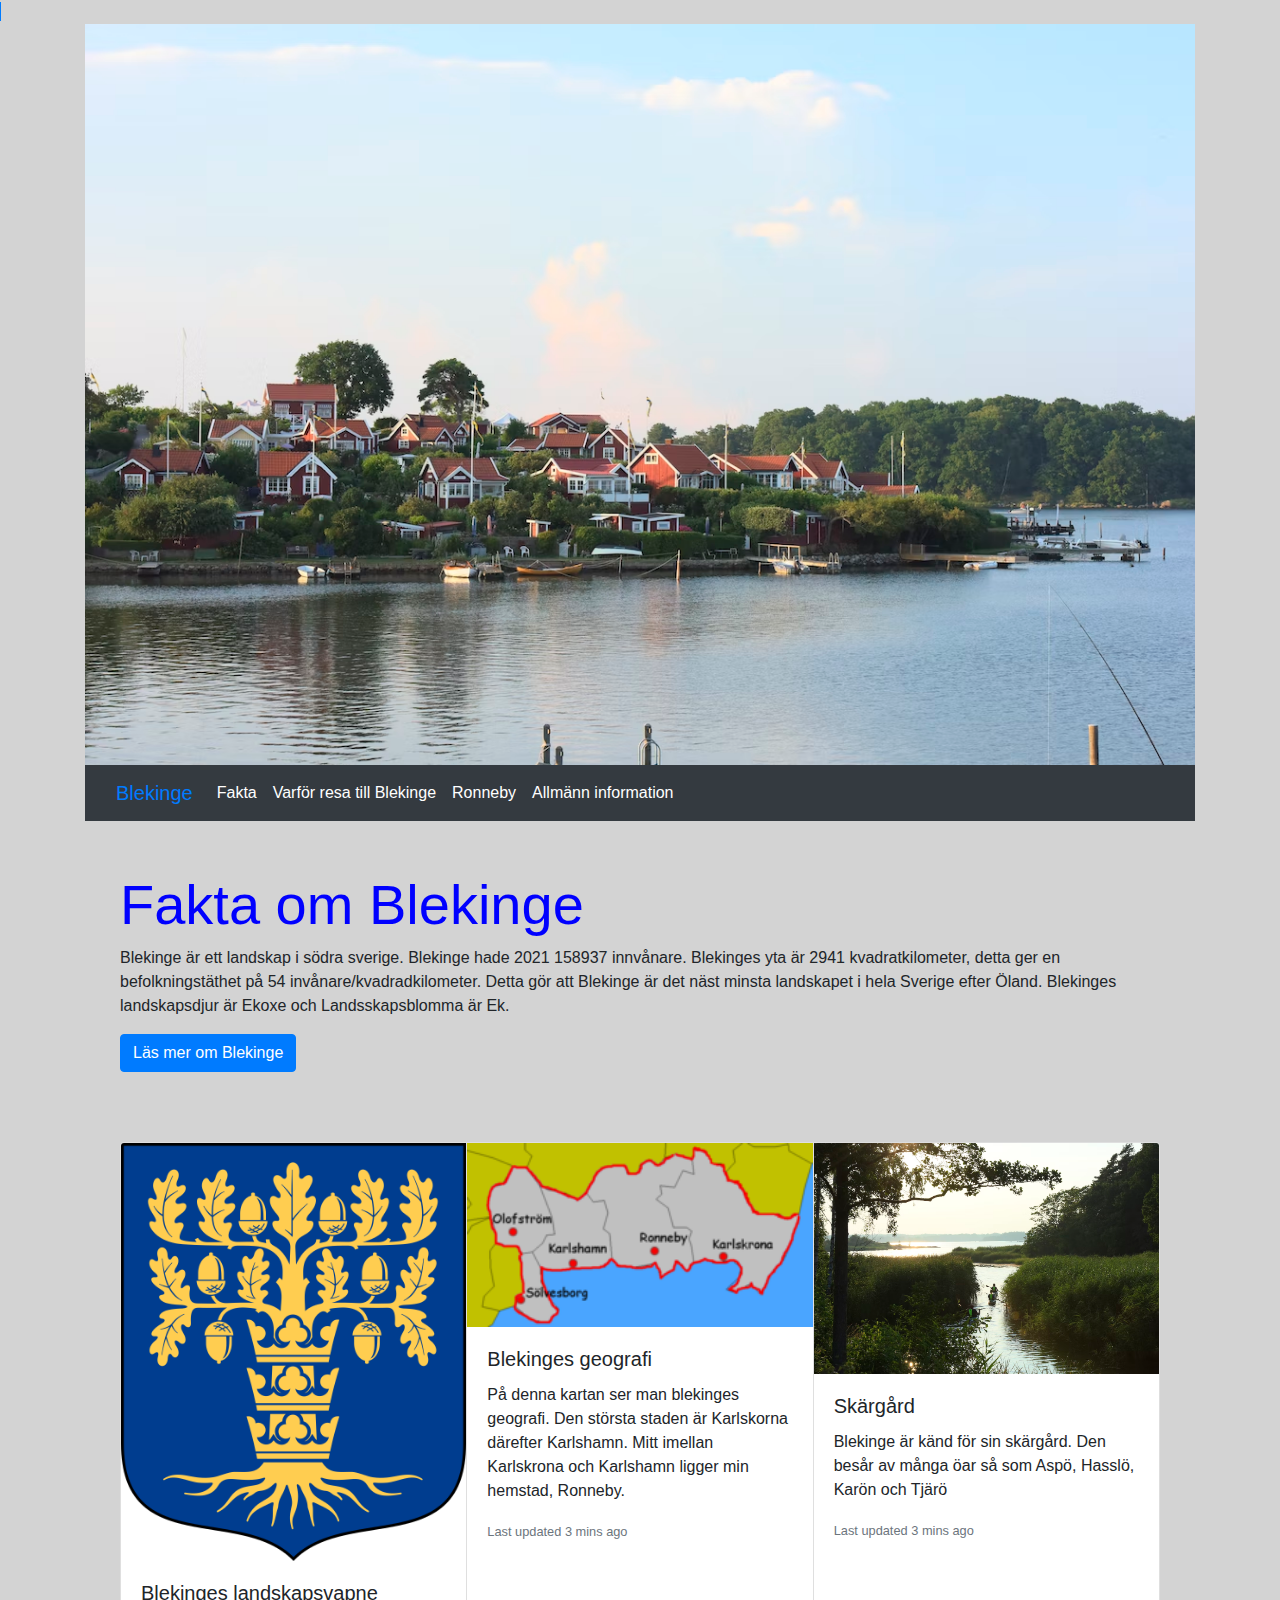
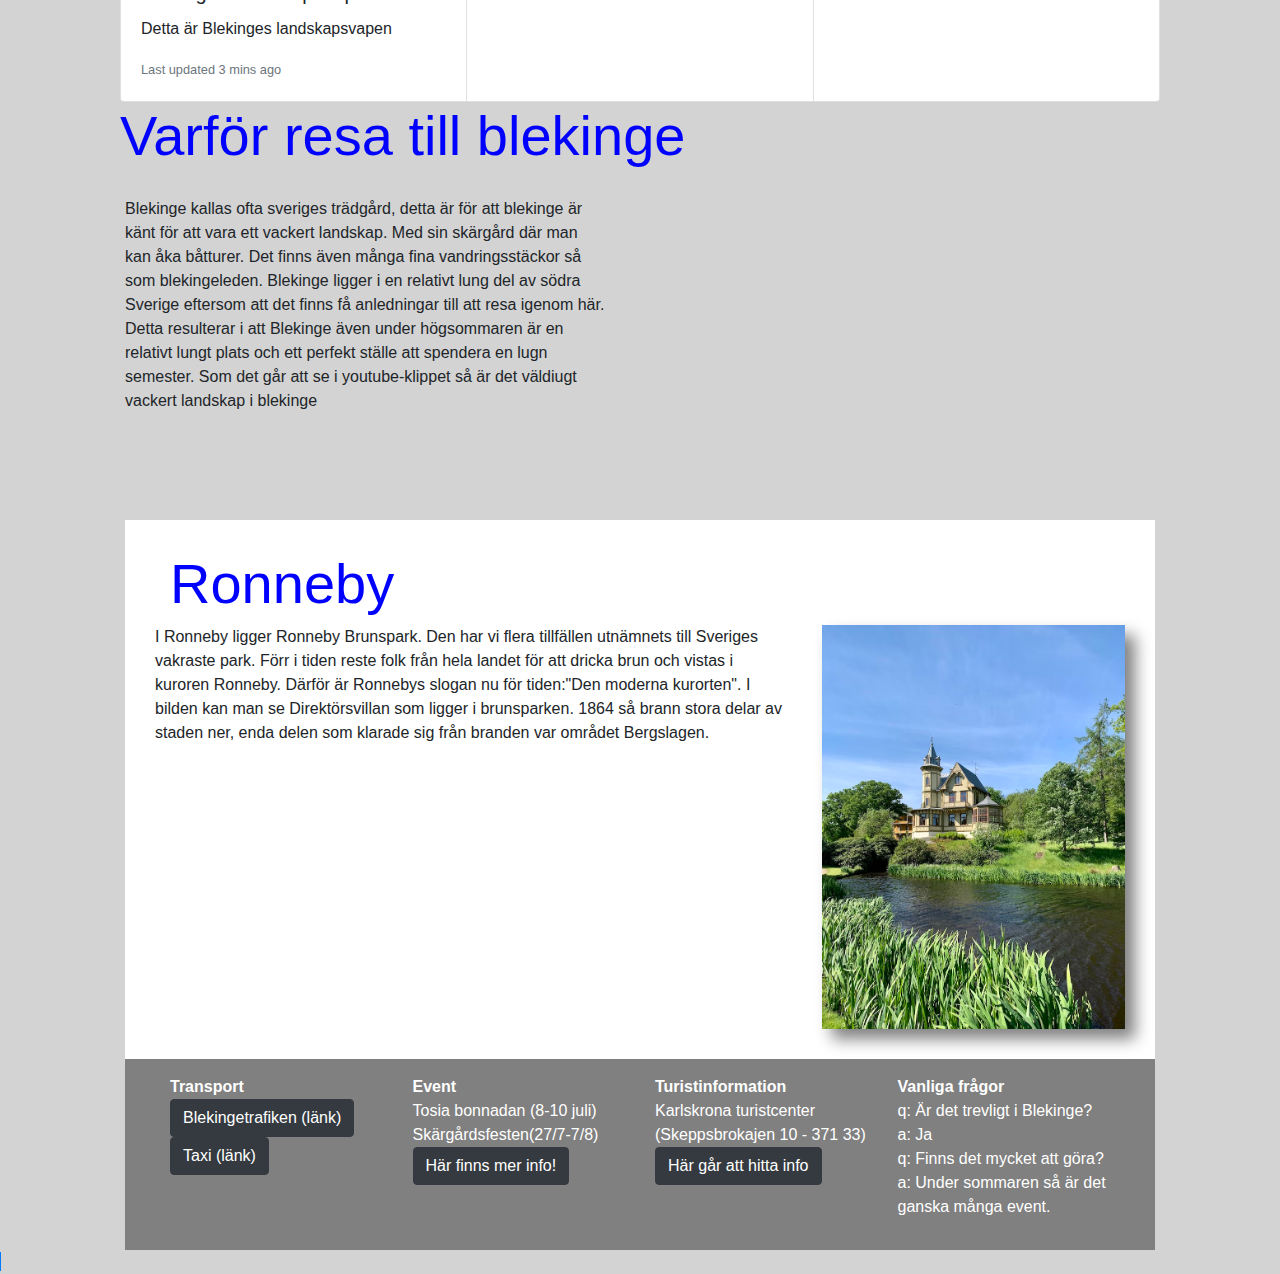
<file: Bootstrap - Responsiv hemsida/index.html>
<!doctype html>
  <html lang="en">
  <head>
    <!-- Required meta tags -->
    <meta charset="utf-8">
    <meta name="viewport" content="width=device-width, initial-scale=1">

    <!-- Bootstrap CSS -->
    <link href="css\bootstrap.css" rel="stylesheet">
    <link rel="stylesheet" href="css\style.css">
    <span class="border border-primary">
      <title>Res till Blekinge </title>
    </head>

    <body>
      <div class="container">
        <!--Header som innehåller en bild på blekinge skärgård från unsplash -->
        <img src="img/skärgård.png" class="img-fluid">
        <!--meny-->
        <nav class="navbar navbar-expand-lg bg-dark">
          <div class="container-fluid">
            <a class="navbar-brand" href="#">Blekinge</a>
            <button class="navbar-toggler" type="button" data-bs-toggle="collapse" data-bs-target="#navbarNav" aria-controls="navbarNav" aria-expanded="false" aria-label="Toggle navigation">
              <span class="navbar-toggler-icon">≣</span>
            </button>
            <div class="collapse navbar-collapse" id="navbarNav">
              <ul class="navbar-nav">
                <li class="nav-item">
                  <a class="nav-link active meny" aria-current="page" href="#rubrik">Fakta</a>
                </li>
                <li class="nav-item">
                  <a class="nav-link meny" href="#vrfresa">Varför resa till Blekinge</a>
                </li>
                <li class="nav-item">
                  <a class="nav-link meny" href="#ronneby">Ronneby</a>
                </li>
                <li class="nav-item">
                  <a class="nav-link meny" href="#transport">Allmänn information </a>
                </li>
              </ul>
            </div>
          </div>
        </nav>
        <!--Här har jag några cards med allmänn info-->
        <section class="marginal">
          <div class="container">
            <h1 class="title display-4" id="rubrik">Fakta om Blekinge</h1>
            <p>Blekinge är ett landskap i södra sverige. Blekinge hade 2021 158937 innvånare. Blekinges yta är 2941 kvadratkilometer, detta ger en befolkningstäthet på 54 invånare/kvadradkilometer. Detta gör att Blekinge är det näst minsta landskapet i hela Sverige efter Öland. Blekinges landskapsdjur är Ekoxe och Landsskapsblomma är Ek. </p>
            <a class="btn btn-primary" href="https://sv.wikipedia.org/wiki/Blekinge" role="button">Läs mer om Blekinge</a>
          </div>
          
        </section>
        <section class="marginal">
          <div class="container">
           <div class="card-group">
            <div class="card cardmarginal">
              <img src="img/landskapsvapen.png" class="card-img-top" alt="Blekinges landskapsvapen">
              <div class="card-body">
                <h5 class="card-title">Blekinges landskapsvapne</h5>
                <p class="card-text">Detta är Blekinges landskapsvapen  </p>
                <p class="card-text"><small class="text-muted">Last updated 3 mins ago</small></p>
              </div>
            </div>
            <div class="card cardmarginal">
              <img src="img/karta.png" class="card-img-top" alt="En karta över blekinge som visar städerna">
              <div class="card-body">
                <h5 class="card-title">Blekinges geografi</h5>
                <p class="card-text">På denna kartan ser man blekinges geografi. Den största staden är Karlskorna därefter Karlshamn. Mitt imellan Karlskrona och Karlshamn ligger min hemstad, Ronneby. </p>
                <p class="card-text"><small class="text-muted">Last updated 3 mins ago</small></p>
              </div>
            </div>
            <div class="card cardmarginal">
              <img src="img/skärgård2.png" class="card-img-top" alt="...">
              <div class="card-body">
                <h5 class="card-title">Skärgård</h5>
                <p class="card-text">Blekinge är känd för sin skärgård. Den besår av många öar så som Aspö, Hasslö, Karön och Tjärö</p>
                <p class="card-text"><small class="text-muted">Last updated 3 mins ago</small></p>
              </div>
            </div>
          </div>
        </div>
        <section>
          <div class="container">
            <h2 class="display-4 title" id="vrfresa">Varför resa till blekinge</h2>
          </div>
          <div class="row">
            <div class="col-lg-6"><p class="textpadding">  Blekinge kallas ofta sveriges trädgård, detta är för att blekinge är känt för att vara ett vackert landskap. Med sin skärgård där man kan åka båtturer. Det finns även många fina vandringsstäckor så som blekingeleden. Blekinge ligger i en relativt lung del av södra Sverige eftersom att det finns få anledningar till att resa igenom här. Detta resulterar i att Blekinge även under högsommaren är en relativt lungt plats och ett perfekt ställe att spendera en lugn semester. Som det går att se i youtube-klippet så är det väldiugt vackert landskap i blekinge </p>
            </div>
            <div class="col-lg-6">
              <div class="embed-responsive embed-responsive-16by9">
                <iframe class="embed-responsive-item" width="560" height="315" src="https://www.youtube.com/embed/pTumG_51BTg" title="YouTube video player" frameborder="0" allow="accelerometer; autoplay; clipboard-write; encrypted-media; gyroscope; picture-in-picture" allowfullscreen></iframe>
              </div>
            </div>

          </section>
          <section class="marginal ronnebybakgrund">
            <div class="container">
              <h2 class="display-4 title" id="ronneby">Ronneby</h2>
            </div>
            <div class="row">
              <div class="col-lg-8"><p>I Ronneby ligger Ronneby Brunspark. Den har vi flera tillfällen utnämnets till Sveriges vakraste park. Förr i tiden reste folk från hela landet för att dricka brun och vistas i kuroren Ronneby. Därför är Ronnebys slogan nu för tiden:"Den moderna kurorten". I bilden kan man se Direktörsvillan som ligger i brunsparken. 1864 så brann stora delar av staden ner, enda delen som klarade sig från branden var området Bergslagen.  </p>
              </div>
              <div class="col-lg-4">
               <img src="img/ronneby.png" class="img-fluid skugga">
             </div>
           </section>
           <footer class="footer mt-auto py-3 sidfot marginal" id="transport">
             <div class="container">
               <div class="row">
                <div class="col-lg-3 kolumnpadding">
                  <strong>Transport</strong><br>
                  <a class="btn btn-dark" href="https://blekingetrafiken.se/#/" role="button">Blekingetrafiken (länk)</a><br>
                  <a class="btn btn-dark" href="https://www.sverigetaxiblekinge.se/" role="button">Taxi (länk)</a><br>

                </div>
                <div class="col-lg-3 kolumnpadding"><strong>Event</strong><br>
                  Tosia bonnadan (8-10 juli)<br>
                  Skärgårdsfesten(27/7-7/8)<br>
                  <a class="btn btn-dark" href="https://www.visitblekinge.se/evenemang" role="button">Här finns mer info!</a><br>

                </div>
                <div class="col-lg-3 kolumnpadding"><strong>Turistinformation</strong><br>
                  Karlskrona turistcenter (Skeppsbrokajen 10 - 371 33)<br>
                  <a class="btn btn-dark" href="https://www.visitblekinge.se/" role="button">Här går att hitta info</a><br>
                </div>
                <div class="col-lg-3 kolumnpadding"><strong>Vanliga frågor</strong><br>
                  q: Är det trevligt i Blekinge?<br>
                  a: Ja<br>
                   q: Finns det mycket att göra?<br>
                  a: Under sommaren så är det ganska många event.<br>
                </div>
              </div>
            </div>
          </footer>
        </div>
      </div>
    </div>
  </section>
</section>
</section>
</div>

<!-- Optional JavaScript; choose one of the two! -->

<!-- Option 1: Bootstrap Bundle with Popper -->
<script src="https://cdn.jsdelivr.net/npm/bootstrap@5.1.3/dist/js/bootstrap.bundle.min.js" integrity="sha384-ka7Sk0Gln4gmtz2MlQnikT1wXgYsOg+OMhuP+IlRH9sENBO0LRn5q+8nbTov4+1p" crossorigin="anonymous"></script>


</body>
</html>
</file>
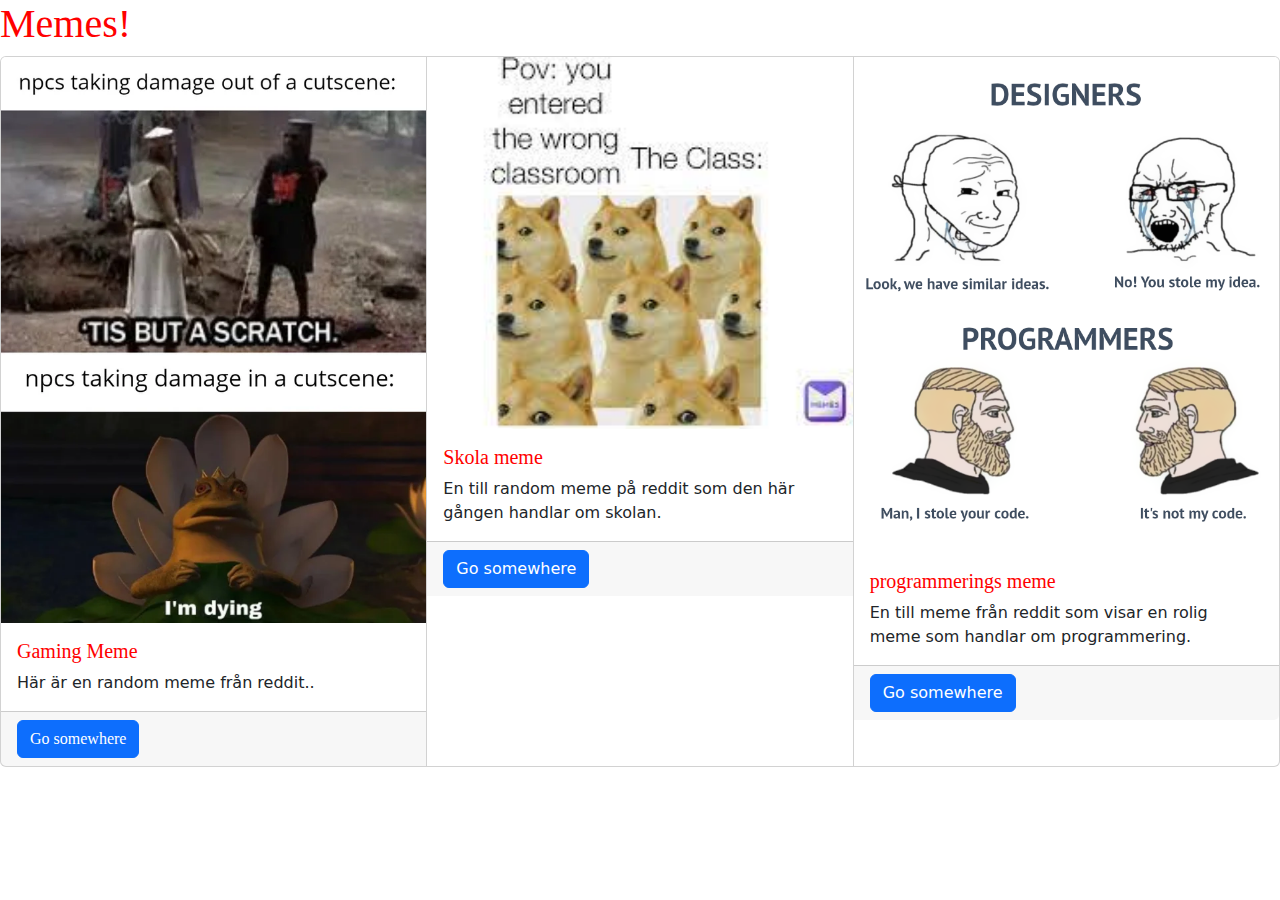
<file: Bootstrap uppgift 2/index.html>
<!doctype html>
<html lang="en">
  <head>
    <meta charset="utf-8">
    <meta name="viewport" content="width=device-width, initial-scale=1">
    <title>Bootstrap demo</title>
    <link href="css\bootstrap.css" rel="stylesheet">
    <link rel="stylesheet" href="css\style.css">
  </head>
  <body>
    <h1 class="test">Memes!</h1>
  
<div class="card-group">
  <div class="card">
    <img class="card-img-top" src="img\meme.jpeg" alt="Card image cap">
    <div class="card-body">
      <h5 class="card-title test">Gaming Meme</h5>
      <p class="card-text">Här är en random meme från reddit..</p>
    </div>
    
    <div class="card-footer test">
      <small class="text-muted"><a href="https://www.reddit.com/r/memes/" class="btn btn-primary">Go somewhere</a></small>
    </div>
  </div>
  <div class="card">
    <img class="card-img-top" src="img\meme3.jpeg" alt="Card image cap">
    <div class="card-body">
      <h5 class="card-title test">Skola meme</h5>
      <p class="card-text">En till random meme på reddit som den här gången handlar om skolan.</p>
    </div>
   
    <div class="card-footer">
      <small class="text-muted"><a href="https://www.reddit.com/r/memes/" class="btn btn-primary">Go somewhere</a></small>
    </div>
  </div>
  <div class="card">
    <img class="card-img-top" src="img\meme4.png" alt="Card image cap">
    <div class="card-body">
      <h5 class="card-title test">programmerings meme</h5>
      <p class="card-text">En till meme från reddit som visar en rolig meme som handlar om programmering.</p>
    </div>
    <div class="card-footer">
      <small class="text-muted"> <a href="https://www.reddit.com/r/ProgrammerHumor/comments/sl3wyq/steal_what_is_stolen/" class="btn btn-primary">Go somewhere</a></small>
    </div>
  </div>
</div>


        <script src="https://code.jquery.com/jquery-3.3.1.slim.min.js" integrity="sha384-q8i/X+965DzO0rT7abK41JStQIAqVgRVzpbzo5smXKp4YfRvH+8abtTE1Pi6jizo" crossorigin="anonymous"></script>
<script src="https://cdn.jsdelivr.net/npm/popper.js@1.14.7/dist/umd/popper.min.js" integrity="sha384-UO2eT0CpHqdSJQ6hJty5KVphtPhzWj9WO1clHTMGa3JDZwrnQq4sF86dIHNDz0W1" crossorigin="anonymous"></script>
<script src="https://cdn.jsdelivr.net/npm/bootstrap@4.3.1/dist/js/bootstrap.min.js" integrity="sha384-JjSmVgyd0p3pXB1rRibZUAYoIIy6OrQ6VrjIEaFf/nJGzIxFDsf4x0xIM+B07jRM" crossorigin="anonymous"></script>
  </body>
</html>
</file>
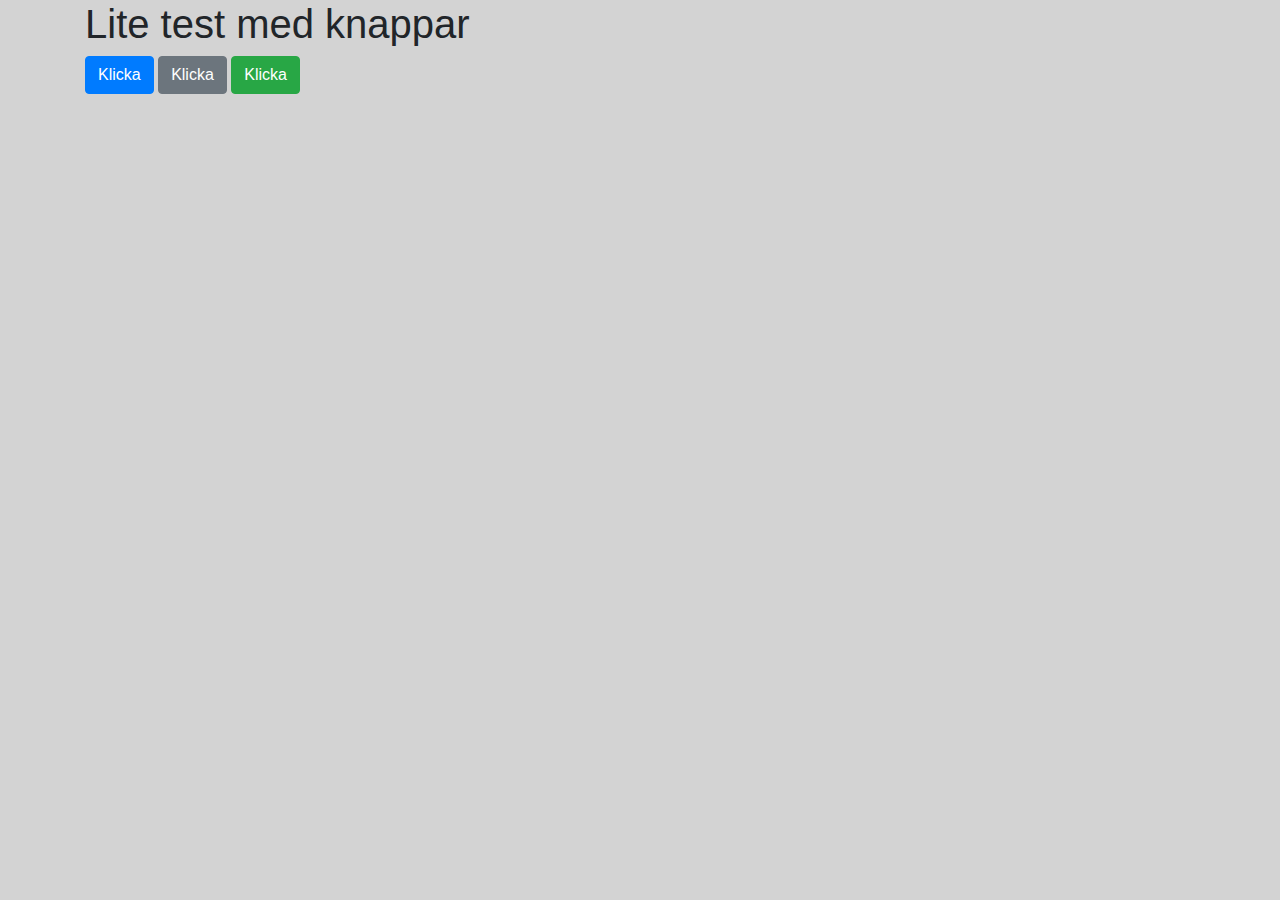
<file: javascriptuppgift/index.html>
<!doctype html>
  <html lang="en">
  <head>
    <!-- Required meta tags -->
    <meta charset="utf-8">
    <meta name="viewport" content="width=device-width, initial-scale=1">

    <!-- Bootstrap CSS -->
    <link href="css\bootstrap.css" rel="stylesheet">
    <link rel="stylesheet" href="css\style.css">
      <title>Javascript </title>
    </head>

    <body id="hej">
      <div class="container">
        <h1 id="rubrik">Lite test med knappar</h1>
        <button type="button" class="btn btn-primary" onclick="changeBg()">Klicka </button>
<button type="button" class="btn btn-secondary" onclick="alert('Du klickade')">Klicka</button>
<button type="button" class="btn btn-success" onclick="this.innerHTML='Du klickade även här'">Klicka</button>
        
</div>



<!-- Option 1: Bootstrap Bundle with Popper -->
    <script src="https://code.jquery.com/jquery-3.3.1.slim.min.js" integrity="sha384-q8i/X+965DzO0rT7abK41JStQIAqVgRVzpbzo5smXKp4YfRvH+8abtTE1Pi6jizo" crossorigin="anonymous"></script>
    <script src="https://cdn.jsdelivr.net/npm/popper.js@1.14.7/dist/umd/popper.min.js" integrity="sha384-UO2eT0CpHqdSJQ6hJty5KVphtPhzWj9WO1clHTMGa3JDZwrnQq4sF86dIHNDz0W1" crossorigin="anonymous"></script>
    <script src="https://cdn.jsdelivr.net/npm/bootstrap@4.3.1/dist/js/bootstrap.min.js" integrity="sha384-JjSmVgyd0p3pXB1rRibZUAYoIIy6OrQ6VrjIEaFf/nJGzIxFDsf4x0xIM+B07jRM" crossorigin="anonymous"></script>

<script type="test/javascript" src="js\testbed.js"></script>
</body>
</html>
</file>
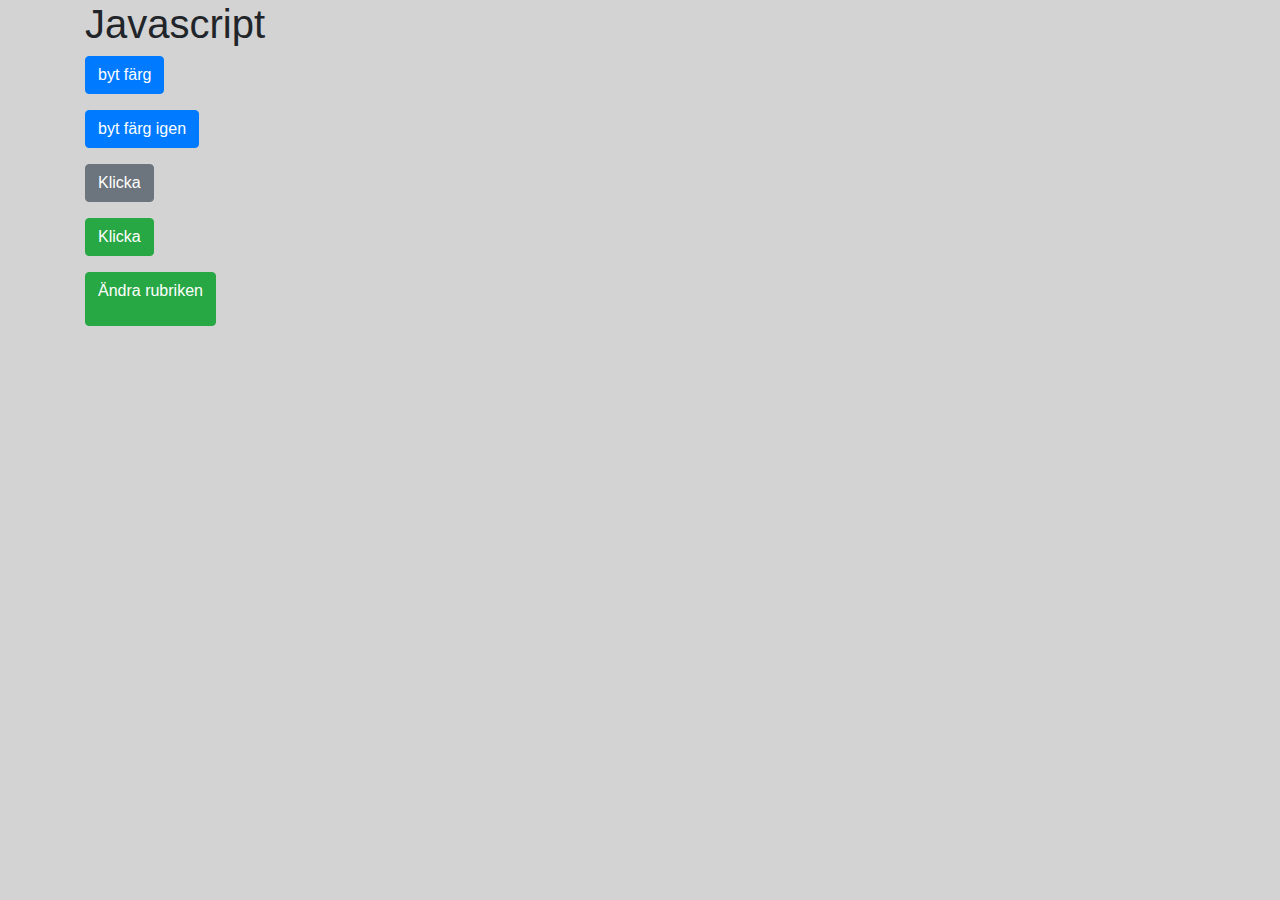
<file: javascriptuppgift2/index.html>
<!doctype html>
  <html lang="en">
  <head>
    <!-- Required meta tags -->
    <meta charset="utf-8">
    <meta name="viewport" content="width=device-width, initial-scale=1">

    <!-- Bootstrap CSS -->
    <link href="css\bootstrap.css" rel="stylesheet">
    <link rel="stylesheet" href="css\style.css">
      <title >Javascript </title>
    </head>

    <body id="hej">
      <div class="container">
        <h1 id="rubrik">Javascript</h1>
        <p><button type="button" class="btn btn-primary" onclick="changeBg()">byt färg </button></p>
        <p><button type="button" class="btn btn-primary" onclick="changeBg2()">byt färg igen </button></p>
        <p><button type="button" class="btn btn-secondary" onclick="alert('Du klickade')">Klicka</button></p>
        <p><button type="button" class="btn btn-success" onclick="this.innerHTML='Du klickade även här'">Klicka</button></p>
        <p><button type="button" class="btn btn-success" onclick="changeHeading()">Ändra rubriken</p>
        
</div>



<!-- Option 1: Bootstrap Bundle with Popper -->
    <script src="https://code.jquery.com/jquery-3.3.1.slim.min.js" integrity="sha384-q8i/X+965DzO0rT7abK41JStQIAqVgRVzpbzo5smXKp4YfRvH+8abtTE1Pi6jizo" crossorigin="anonymous"></script>
    <script src="https://cdn.jsdelivr.net/npm/popper.js@1.14.7/dist/umd/popper.min.js" integrity="sha384-UO2eT0CpHqdSJQ6hJty5KVphtPhzWj9WO1clHTMGa3JDZwrnQq4sF86dIHNDz0W1" crossorigin="anonymous"></script>
    <script src="https://cdn.jsdelivr.net/npm/bootstrap@4.3.1/dist/js/bootstrap.min.js" integrity="sha384-JjSmVgyd0p3pXB1rRibZUAYoIIy6OrQ6VrjIEaFf/nJGzIxFDsf4x0xIM+B07jRM" crossorigin="anonymous"></script>

<script type="text/javascript" src="js\testbed.js"></script>
</body>
</html>
</file>
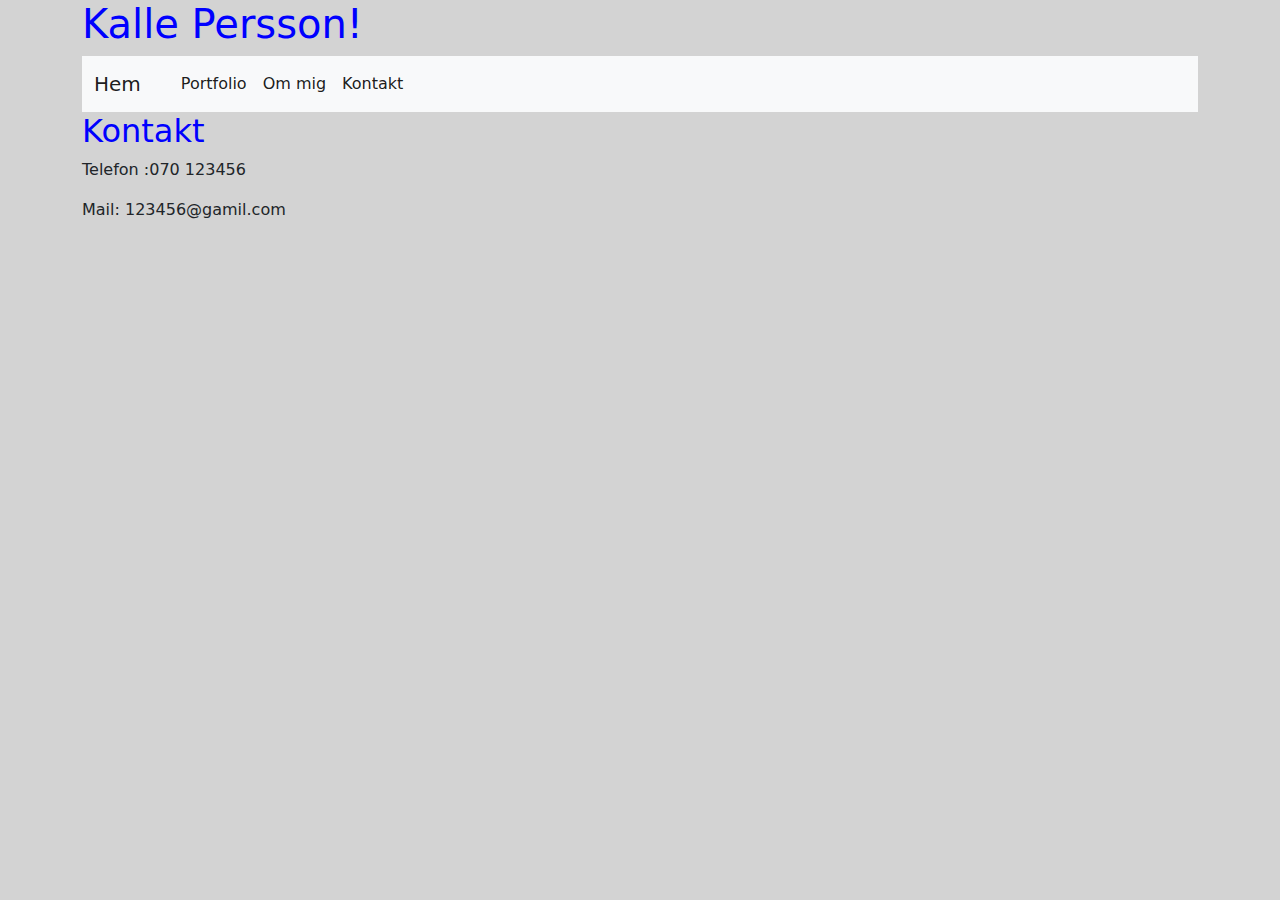
<file: HTMLCSS - Skapa en enkel hemsida 15 nov 2022/kontakt.html>
<!doctype html>
<html lang="en">
  <head>
    <!-- Required meta tags -->
    <meta charset="utf-8">
    <meta name="viewport" content="width=device-width, initial-scale=1">

    <!-- Bootstrap CSS -->
    <link href="css\bootstrap.css" rel="stylesheet">
    <link rel="stylesheet" href="css\style.css">

    <title>Kalle Persson</title>
	</head>
  <body>
  	<div class="container">
    <h1 class="title">Kalle Persson!</h1>
  
     <nav class="navbar navbar-expand-lg bg-light">
  <div class="container-fluid">
    <a class="navbar-brand" href="index.html">Hem</a>
    <button class="navbar-toggler" type="button" data-bs-toggle="collapse" data-bs-target="#navbarNavAltMarkup" aria-controls="navbarNavAltMarkup" aria-expanded="false" aria-label="Toggle navigation">
      <span class="navbar-toggler-icon"></span>
    </button>
    <div class="collapse navbar-collapse" id="navbarNavAltMarkup">
      <div class="navbar-nav">
        <a class="nav-link active" aria-current="page" href="index.html"></a>
        <a class="nav-link active" href="portfolio.html">Portfolio</a>
        <a class="nav-link active" href="ommig.html">Om mig</a>
        <a class="nav-link active" href="kontakt.html">Kontakt</a>
      </div>
    </div>
  </div>
</nav>
<h2 class="title">Kontakt</h2>
<p>Telefon :070 123456  </p>
<p>Mail: 123456@gamil.com
 </p>
</div>
</div>




    <script src="https://cdn.jsdelivr.net/npm/bootstrap@5.1.3/dist/js/bootstrap.bundle.min.js" integrity="sha384-ka7Sk0Gln4gmtz2MlQnikT1wXgYsOg+OMhuP+IlRH9sENBO0LRn5q+8nbTov4+1p" crossorigin="anonymous"></script>

  
  </body>
</html>
</file>
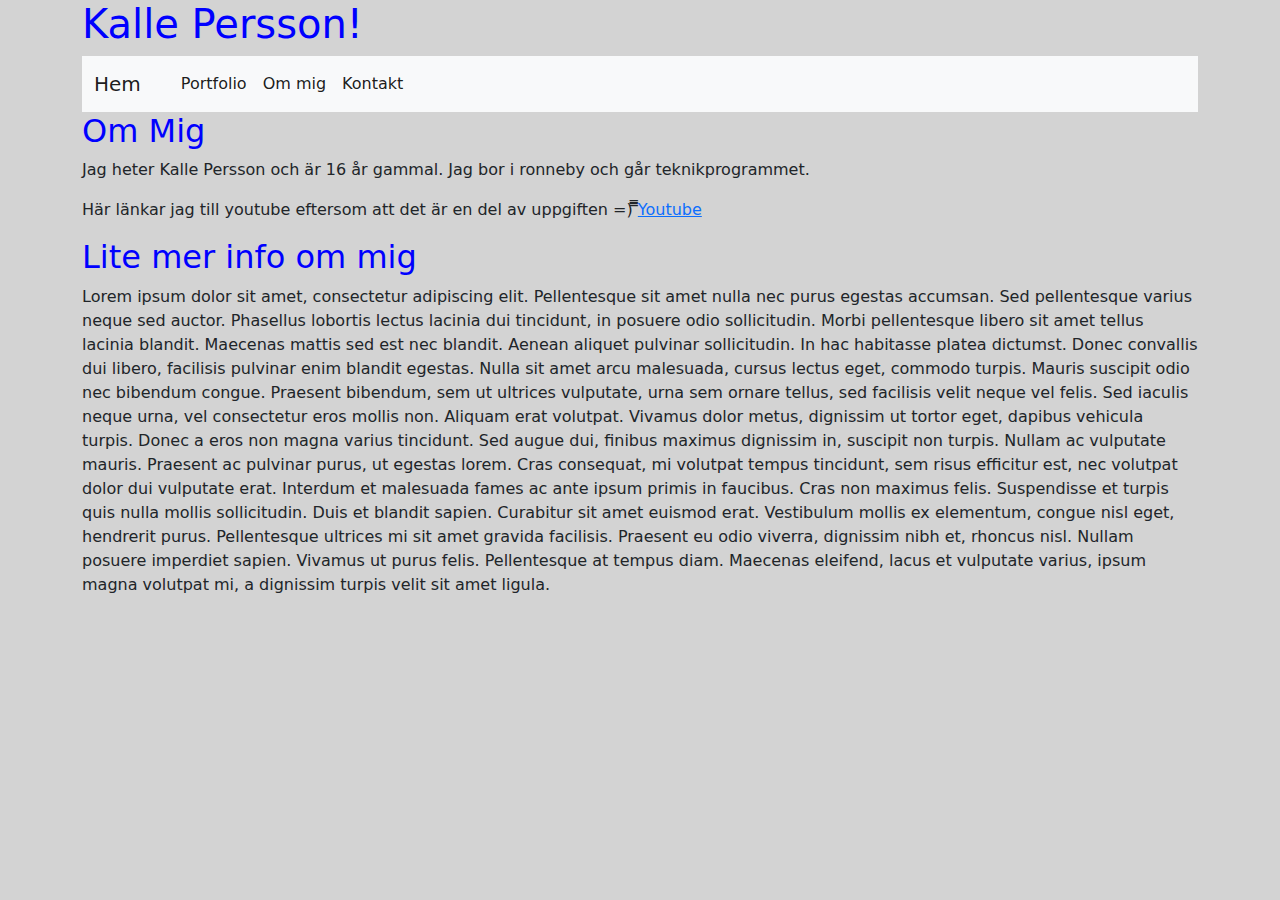
<file: HTMLCSS - Skapa en enkel hemsida 15 nov 2022/ommig.html>
<!doctype html>
<html lang="en">
  <head>
    <!-- Required meta tags -->
    <meta charset="utf-8">
    <meta name="viewport" content="width=device-width, initial-scale=1">

    <!-- Bootstrap CSS -->
    <link href="css\bootstrap.css" rel="stylesheet">
    <link rel="stylesheet" href="css\style.css">

    <title>Kalle Persson</title>
	</head>
  <body>
  	<div class="container">
    <h1 class="title">Kalle Persson!</h1>
  
     <nav class="navbar navbar-expand-lg bg-light">
  <div class="container-fluid">
    <a class="navbar-brand" href="index.html">Hem</a>
    <button class="navbar-toggler" type="button" data-bs-toggle="collapse" data-bs-target="#navbarNavAltMarkup" aria-controls="navbarNavAltMarkup" aria-expanded="false" aria-label="Toggle navigation">
      <span class="navbar-toggler-icon"></span>
    </button>
    <div class="collapse navbar-collapse" id="navbarNavAltMarkup">
      <div class="navbar-nav">
        <a class="nav-link active" aria-current="page" href="index.html"></a>
        <a class="nav-link active" href="portfolio.html">Portfolio</a>
        <a class="nav-link active" href="ommig.html">Om mig</a>
        <a class="nav-link active" href="kontakt.html">Kontakt</a>
      </div>
    </div>
  </div>
</nav>
<h2 class="title">Om Mig</h2>
<p>Jag heter Kalle Persson och är 16 år gammal. Jag bor i ronneby och går teknikprogrammet.</p>
<p>Här länkar jag till youtube eftersom att det är en del av uppgiften =) ̿̿<a href="https://www.youtube.com/watch?v=dQw4w9WgXcQ">Youtube</a></p> 
<h2 class="title">Lite mer info om mig </h2>
<p>Lorem ipsum dolor sit amet, consectetur adipiscing elit. Pellentesque sit amet nulla nec purus egestas accumsan. Sed pellentesque varius neque sed auctor. Phasellus lobortis lectus lacinia dui tincidunt, in posuere odio sollicitudin. Morbi pellentesque libero sit amet tellus lacinia blandit. Maecenas mattis sed est nec blandit. Aenean aliquet pulvinar sollicitudin. In hac habitasse platea dictumst. Donec convallis dui libero, facilisis pulvinar enim blandit egestas. Nulla sit amet arcu malesuada, cursus lectus eget, commodo turpis. Mauris suscipit odio nec bibendum congue. Praesent bibendum, sem ut ultrices vulputate, urna sem ornare tellus, sed facilisis velit neque vel felis.

Sed iaculis neque urna, vel consectetur eros mollis non. Aliquam erat volutpat. Vivamus dolor metus, dignissim ut tortor eget, dapibus vehicula turpis. Donec a eros non magna varius tincidunt. Sed augue dui, finibus maximus dignissim in, suscipit non turpis. Nullam ac vulputate mauris. Praesent ac pulvinar purus, ut egestas lorem. Cras consequat, mi volutpat tempus tincidunt, sem risus efficitur est, nec volutpat dolor dui vulputate erat. Interdum et malesuada fames ac ante ipsum primis in faucibus. Cras non maximus felis.

Suspendisse et turpis quis nulla mollis sollicitudin. Duis et blandit sapien. Curabitur sit amet euismod erat. Vestibulum mollis ex elementum, congue nisl eget, hendrerit purus. Pellentesque ultrices mi sit amet gravida facilisis. Praesent eu odio viverra, dignissim nibh et, rhoncus nisl. Nullam posuere imperdiet sapien. Vivamus ut purus felis. Pellentesque at tempus diam. Maecenas eleifend, lacus et vulputate varius, ipsum magna volutpat mi, a dignissim turpis velit sit amet ligula.</p>
</div>
</div>




    <script src="https://cdn.jsdelivr.net/npm/bootstrap@5.1.3/dist/js/bootstrap.bundle.min.js" integrity="sha384-ka7Sk0Gln4gmtz2MlQnikT1wXgYsOg+OMhuP+IlRH9sENBO0LRn5q+8nbTov4+1p" crossorigin="anonymous"></script>

  
  </body>
</html>
</file>
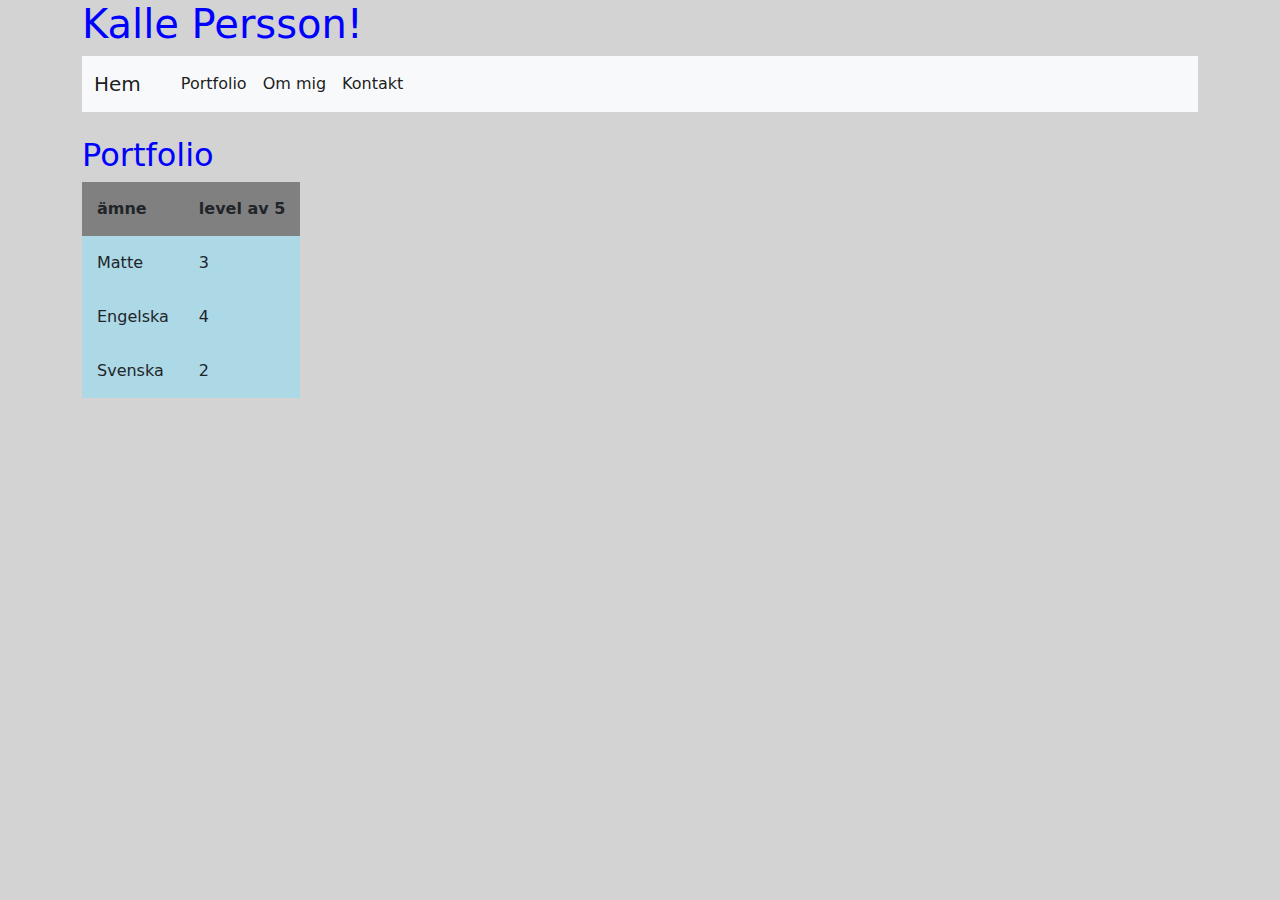
<file: HTMLCSS - Skapa en enkel hemsida 15 nov 2022/portfolio.html>
<!doctype html>
<html lang="en">
  <head>
    <!-- Required meta tags -->
    <meta charset="utf-8">
    <meta name="viewport" content="width=device-width, initial-scale=1">

    <!-- Bootstrap CSS -->
    <link href="css\bootstrap.css" rel="stylesheet">
    <link rel="stylesheet" href="css\style.css">

    <title>Kalle Persson</title>
	</head>
  <body>
  	<div class="container">
    <h1 class="title">Kalle Persson!</h1>
  
     <nav class="navbar navbar-expand-lg bg-light">
  <div class="container-fluid">
    <a class="navbar-brand" href="index.html">Hem</a>
    <button class="navbar-toggler" type="button" data-bs-toggle="collapse" data-bs-target="#navbarNavAltMarkup" aria-controls="navbarNavAltMarkup" aria-expanded="false" aria-label="Toggle navigation">
      <span class="navbar-toggler-icon"></span>
    </button>
    <div class="collapse navbar-collapse" id="navbarNavAltMarkup">
      <div class="navbar-nav">
        <a class="nav-link active" aria-current="page" href="index.html"></a>
        <a class="nav-link active" href="portfolio.html">Portfolio</a>
        <a class="nav-link active" href="ommig.html">Om mig</a>
        <a class="nav-link active" href="kontakt.html">Kontakt</a>
      </div>
    </div>
  </div>
</nav>
<br>
<h2 class="title">Portfolio</h2>
<table>
  <tr>
      <th>ämne</th> 
      <th>level av 5</th>  
  </tr>
    <tr>
      <td>Matte</td> 
      <td>3</td>  
  </tr>
  <tr>
      <td>Engelska</td> 
      <td>4</td>  
  </tr>
  <tr>
      <td>Svenska</td> 
      <td>2</td>  
  </tr>


</table>





  </div>
</div>
</div>



    <!-- Optional JavaScript; choose one of the two! -->

    <!-- Option 1: Bootstrap Bundle with Popper -->
    <script src="https://cdn.jsdelivr.net/npm/bootstrap@5.1.3/dist/js/bootstrap.bundle.min.js" integrity="sha384-ka7Sk0Gln4gmtz2MlQnikT1wXgYsOg+OMhuP+IlRH9sENBO0LRn5q+8nbTov4+1p" crossorigin="anonymous"></script>

  
  </body>
</html>
</file>
